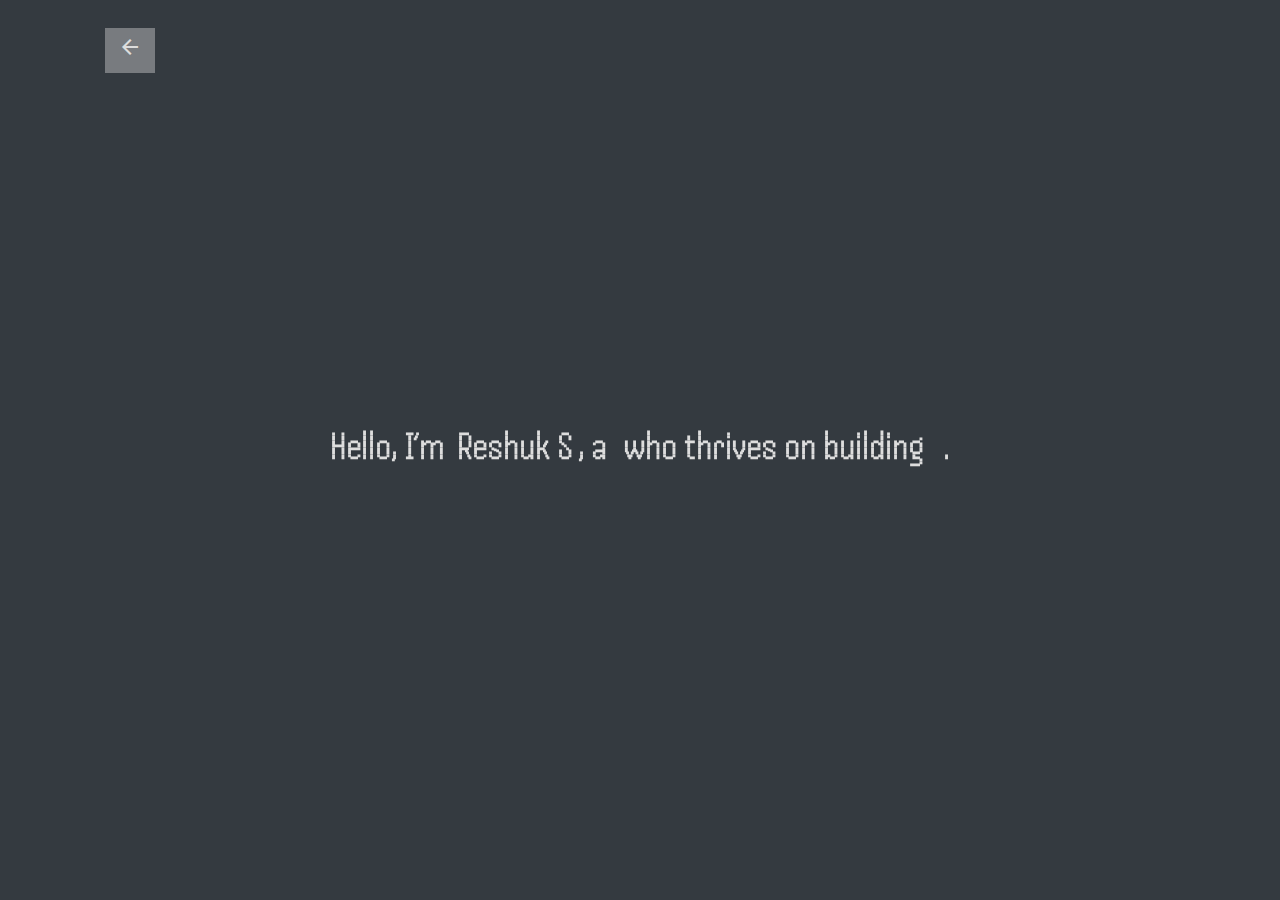
<file: components/assets/khowme.html>
<!DOCTYPE html>
<html lang="en">

<head>
    <meta charset="UTF-8">
    <meta name="viewport" content="width=device-width, initial-scale=1.0">
    <link rel="stylesheet" href="https://cdn.jsdelivr.net/npm/bootstrap@4.0.0/dist/css/bootstrap.min.css" integrity="sha384-Gn5384xqQ1aoWXA+058RXPxPg6fy4IWvTNh0E263XmFcJlSAwiGgFAW/dAiS6JXm"
        crossorigin="anonymous">
    <link rel="stylesheet" href="https://fonts.googleapis.com/css2?family=Material+Symbols+Outlined:opsz,wght,FILL,GRAD@24,400,0,0" />
    <link rel="stylesheet" href="https://cdnjs.cloudflare.com/ajax/libs/font-awesome/6.6.0/css/all.min.css" integrity="sha512-Kc323vGBEqzTmouAECnVceyQqyqdsSiqLQISBL29aUW4U/M7pSPA/gEUZQqv1cwx4OnYxTxve5UMg5GT6L4JJg==" crossorigin="anonymous" referrerpolicy="no-referrer" />
    <link rel="shortcut icon" href="../image/favicon.svg" type="image/x-icon">
    <link rel="stylesheet" href="../../global.css">
    <title>Know ME // RESHUK SAPKOTA</title>
</head>

<body>

    <nav class="navbar d-flex navbar-dark bg-dark">
        <div id="navbar" class="container d-flex justify-content-between align-items-center">
            <div id="go-back-btn">
                <button class="btn go-back-btn" style="border-radius:0; color: #ddd; background: #dddddd67; margin: 20px;">
                    <span class="material-symbols-outlined icon">arrow_back</span>
                </button>
            </div>
        </div>
    </nav>

    <!-- know me section -->
    <div id="main">
        <div id="heading-text">
            <h3>
                Hello, I’m
                <span class="text" id="text1" style="padding: 5px;">Reshuk Sapkota</span>,
                a <span class="text2" id="text2" style="padding: 5px;">Web Developer</span>
                who thrives on building
                <span class="text3" id="text3" style="padding: 5px;">digital experiences</span>.
            </h3>
        </div>
        <div id="paragraph">
            <h6 id="paragraph-text">
                With a deep passion for crafting sleek, high-performance websites,<br>
                I transform ideas into functional, cutting-edge online solutions.<br>
                My expertise spans responsive design, modern frameworks like React,<br>
                and seamless user interfaces that captivate and engage.<br>
                Always pushing boundaries, I turn every project into a buzz-worthy<br>
                digital masterpiece.<br>
                Let’s create something that not only works but wows.
            </h6>
        </div>

    

    
</div>


    </div>

    <script src="https://code.jquery.com/jquery-3.2.1.slim.min.js" integrity="sha384-KJ3o2DKtIkvYIK3UENzmM7KCkRr/rE9/Qpg6aAZGJwFDMVNA/GpGFF93hXpG5KkN" crossorigin="anonymous"></script>
    <script src="https://cdn.jsdelivr.net/npm/popper.js@1.12.9/dist/umd/popper.min.js" integrity="sha384-ApNbgh9B+Y1QKtv3Rn7W3mgPxhU9K/ScQsAP7hUibX39j7fakFPskvXusvfa0b4Q" crossorigin="anonymous"></script>
    <script src="https://cdn.jsdelivr.net/npm/bootstrap@4.0.0/dist/js/bootstrap.min.js" integrity="sha384-JZR6Spejh4U02d8jOt6vLEHfe/JQGiRRSQQxSfFWpi1MquVdAyjUar5+76PVCmYl" crossorigin="anonymous"></script>

    <script>
        // Function to handle going back to the previous page
        function goBack() {
            const previousPage = document.referrer; // Gets the URL of the previous page
            if (previousPage) {
                window.location.assign(previousPage); // Redirects to the previous page
            } else {
                window.location.assign('index.html'); // Fallback in case there's no referrer
            }
        }

        // Attach the event listener to the Go Back button
        const goBackButton = document.querySelector('.go-back-btn');
        goBackButton.addEventListener('click', goBack);

        // Typewriter effect
        function typeWriter(textElement, text, speed, callback) {
            let i = 0;

            function type() {
                // Check if we encounter a <br> tag and add it as a line break
                if (text.substring(i, i + 4) === '<br>') {
                    textElement.innerHTML += '<br>';
                    i += 4; // Skip over the <br> characters
                } else {
                    textElement.innerHTML += text.charAt(i);
                    i++;
                }

                if (i < text.length) {
                    setTimeout(type, speed); // Continue typing
                } else if (callback) {
                    callback(); // Move to the next effect after finishing
                }
            }

            type();
        }

        window.onload = function() {
            const text1 = document.getElementById('text1');
            const text2 = document.getElementById('text2');
            const text3 = document.getElementById('text3');
            const paragraphText = document.getElementById('paragraph-text');
            const techStack = document.getElementById('my-tech-stack');

            // Clear text initially
            text1.innerHTML = '';
            text2.innerHTML = '';
            text3.innerHTML = '';
            paragraphText.innerHTML = '';

            // Type each part with delays and line breaks
            typeWriter(text1, 'Reshuk Sapkota', 100, function() {
                typeWriter(text2, 'Web Developer', 100, function() {
                    typeWriter(text3, 'digital experiences', 100, function() {
                        typeWriter(paragraphText, 'With a deep passion for crafting sleek, high-performance websites,<br> I transform ideas into functional, cutting-edge online solutions.<br> My expertise spans responsive design, modern frameworks like React,<br> and seamless user interfaces that captivate and engage.<br> Always pushing boundaries, I turn every project into a buzz-worthy<br> digital masterpiece.<br> Let’s create something that not only works but wows.', 50, function() {
                            // Show the Tech Stack section after the paragraph finishes typing
                            techStack.style.display = 'block';
                        });
                    });
                });
            });
        };
    </script>

</body>

</html>
</file>
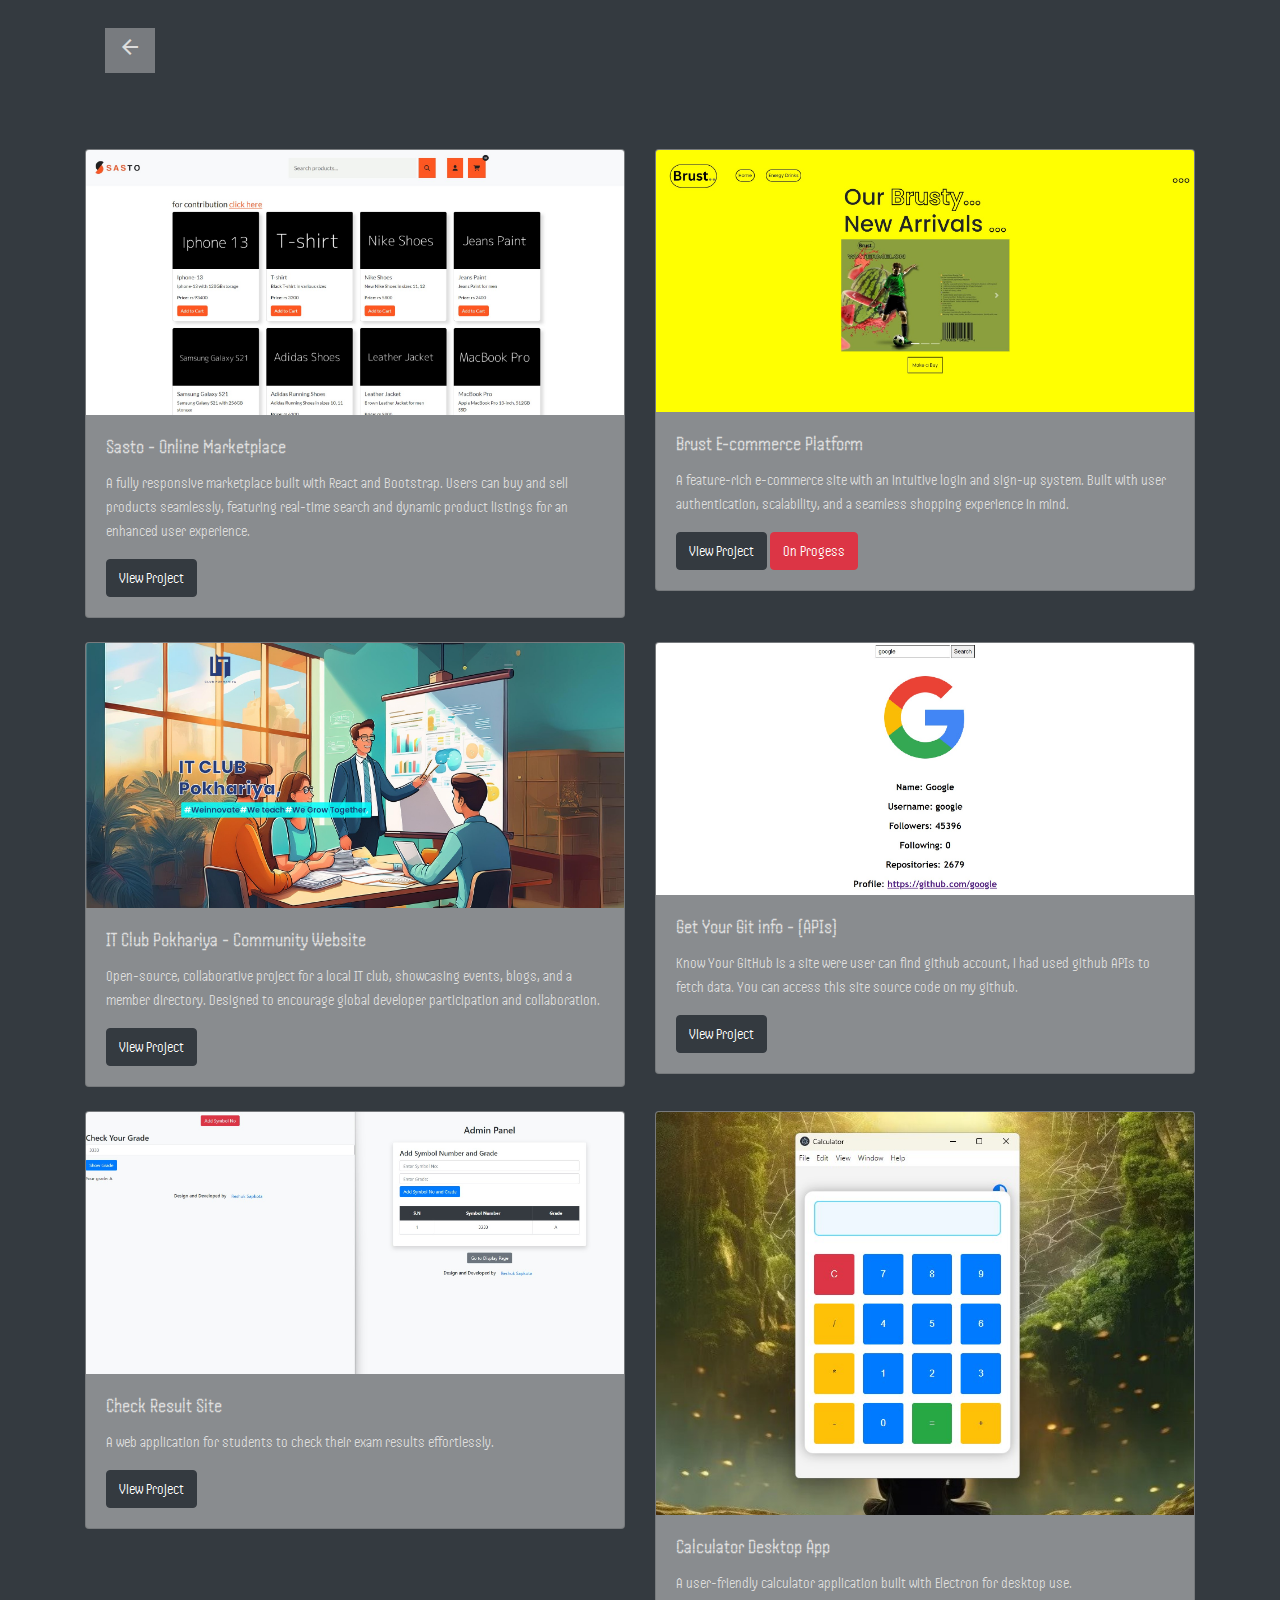
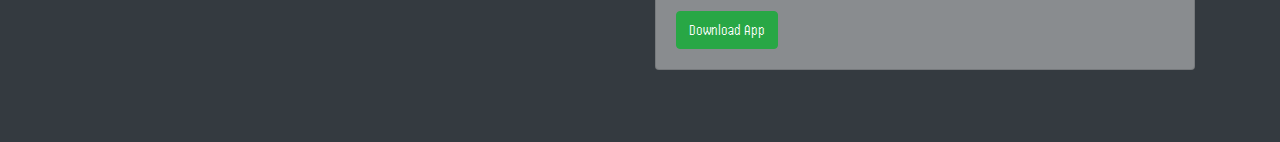
<file: components/assets/myworks.html>
<!DOCTYPE html>
<html lang="en">
<head>
    <meta charset="UTF-8">
    <meta name="viewport" content="width=device-width, initial-scale=1.0">
    <link rel="stylesheet" href="https://cdn.jsdelivr.net/npm/bootstrap@4.0.0/dist/css/bootstrap.min.css" integrity="sha384-Gn5384xqQ1aoWXA+058RXPxPg6fy4IWvTNh0E263XmFcJlSAwiGgFAW/dAiS6JXm" crossorigin="anonymous">
    <link rel="stylesheet" href="https://fonts.googleapis.com/css2?family=Material+Symbols+Outlined:opsz,wght,FILL,GRAD@24,400,0,0" />
    <link rel="stylesheet" href="https://cdnjs.cloudflare.com/ajax/libs/font-awesome/6.6.0/css/all.min.css" integrity="sha512-Kc323vGBEqzTmouAECnVceyQqyqdsSiqLQISBL29aUW4U/M7pSPA/gEUZQqv1cwx4OnYxTxve5UMg5GT6L4JJg==" crossorigin="anonymous" referrerpolicy="no-referrer" />
    <link rel="shortcut icon" href="../image/favicon.svg" type="image/x-icon">
    <link rel="stylesheet" href="../../global.css">
    <title>Know ME // RESHUK SAPKOTA</title>
</head>
<body>

    <nav class="navbar d-flex navbar-dark bg-dark">
        <div id="navbar" class="container d-flex justify-content-between align-items-center">
          <div id="go-back-btn">
            <button class="btn go-back-btn" style="border-radius:0; color: #ddd; background: #dddddd67; margin: 20px;">
              <span class="material-symbols-outlined icon">arrow_back</span>
            </button>
          </div>
        </div>
    </nav>

    <!-- know me section -->
    <div id="mainforwork">
        <div class="container my-5">
            <div class="row">
              <!-- Project 1: Sasto - Online Marketplace -->
              <div class="col-md-6">
                <div class="card mb-4 shadow-sm">
                  <img src="../image/sasto.jpg" class="card-img-top" alt="Sasto Marketplace">
                  <div class="card-body">
                    <h5 class="card-title">Sasto - Online Marketplace</h5>
                    <p class="card-text">
                      A fully responsive marketplace built with React and Bootstrap. Users can buy and sell products seamlessly, 
                      featuring real-time search and dynamic product listings for an enhanced user experience.
                    </p>
                    <a href="https://sastomarketplace.netlify.app/" target="_blank" class="btn btn-dark">View Project</a>
                  </div>
                </div>
              </div>
          
              <!-- Project 2: Brust E-commerce Platform -->
              <div class="col-md-6">
                <div class="card mb-4 shadow-sm">
                  <img src="../image/brust.jpg" class="card-img-top" alt="Brust E-commerce">
                  <div class="card-body">
                    <h5 class="card-title">Brust E-commerce Platform</h5>
                    <p class="card-text">
                      A feature-rich e-commerce site with an intuitive login and sign-up system. Built with user authentication,
                      scalability, and a seamless shopping experience in mind.
                    </p>
                    <a href="https://brust-site.netlify.app/" target="_blank" class="btn btn-dark">View Project</a>
                    <button class="btn btn-danger">On Progess</button>
                  </div>
                </div>
              </div>
          
              <!-- Project 3: IT Club Pokhariya -->
              <div class="col-md-6">
                <div class="card mb-4 shadow-sm">
                  <img src="../image/itclubpok.jpg" class="card-img-top" alt="IT Club Pokhariya">
                  <div class="card-body">
                    <h5 class="card-title">IT Club Pokhariya - Community Website</h5>
                    <p class="card-text">
                      Open-source, collaborative project for a local IT club, showcasing events, blogs, and a member directory.
                      Designed to encourage global developer participation and collaboration.
                    </p>
                    <a href="https://itclubpokhariyaorg.netlify.app/" target="_blank" class="btn btn-dark">View Project</a>
                   
                  </div>
                </div>
               </div>
          <!-- Project 4: Get your Git info -->
               <div class="col-md-6">
                <div class="card mb-4 shadow-sm">
                  <img src="../image/githubid.jpg" class="card-img-top" alt="IT Club Pokhariya">
                  <div class="card-body">
                    <h5 class="card-title">Get Your Git info - (APIs)</h5>
                    <p class="card-text">
                     Know Your GitHub is a site were user can find github account, i had used github APIs to fetch data.
                     You can access this site source code on my github.
                    </p>
                    <a href="https://getyourgitinfo.netlify.app/" target="_blank" class="btn btn-dark">View Project</a>
                   
                  </div>
                </div>
               </div>
     <!-- Product Card for Check Result Site -->
     <div class="col-md-6">
      <div class="card mb-4 shadow-sm">
          <img src="../../components/image/know-your-grade.jpg" class="card-img-top" alt="Check Result Site">
          <div class="card-body">
              <h5 class="card-title">Check Result Site</h5>
              <p class="card-text">A web application for students to check their exam results effortlessly.</p>
              <a href="https://checkresultsite.netlify.app/components/admin" class="btn btn-dark">View Project</a>
          </div>
      </div>
  </div>
  
  <!-- Product Card for Calculator Desktop App -->
  <div class="col-md-6">
      <div class="card mb-4 shadow-sm">
          <img src="./../image/calculator.jpg" class="card-img-top" alt="Calculator App">
          <div class="card-body">
              <h5 class="card-title">Calculator Desktop App</h5>
              <p class="card-text">A user-friendly calculator application built with Electron for desktop use.</p>
              <a href="../../app.rar" class="btn btn-success" >Download App</a>
          </div>
      </div>
  </div>
              </div>
          
            </div>
          </div>
          
          </div>
          
    </div>

    <script src="https://code.jquery.com/jquery-3.2.1.slim.min.js" integrity="sha384-KJ3o2DKtIkvYIK3UENzmM7KCkRr/rE9/Qpg6aAZGJwFDMVNA/GpGFF93hXpG5KkN" crossorigin="anonymous"></script>
    <script src="https://cdn.jsdelivr.net/npm/popper.js@1.12.9/dist/umd/popper.min.js" integrity="sha384-ApNbgh9B+Y1QKtv3Rn7W3mgPxhU9K/ScQsAP7hUibX39j7fakFPskvXusvfa0b4Q" crossorigin="anonymous"></script>
    <script src="https://cdn.jsdelivr.net/npm/bootstrap@4.0.0/dist/js/bootstrap.min.js" integrity="sha384-JZR6Spejh4U02d8jOt6vLEHfe/JQGiRRSQQxSfFWpi1MquVdAyjUar5+76PVCmYl" crossorigin="anonymous"></script>
    
    <script>
      // Function to handle going back to the previous page
      function goBack() {
        const previousPage = document.referrer; // Gets the URL of the previous page
        if (previousPage) {
          window.location.assign(previousPage); // Redirects to the previous page
        } else {
          window.location.assign('index.html'); // Fallback in case there's no referrer
        }
      }
      const goBackButton = document.querySelector('.go-back-btn');
      goBackButton.addEventListener('click', goBack);




    </script>

</body>
</html>
</file>
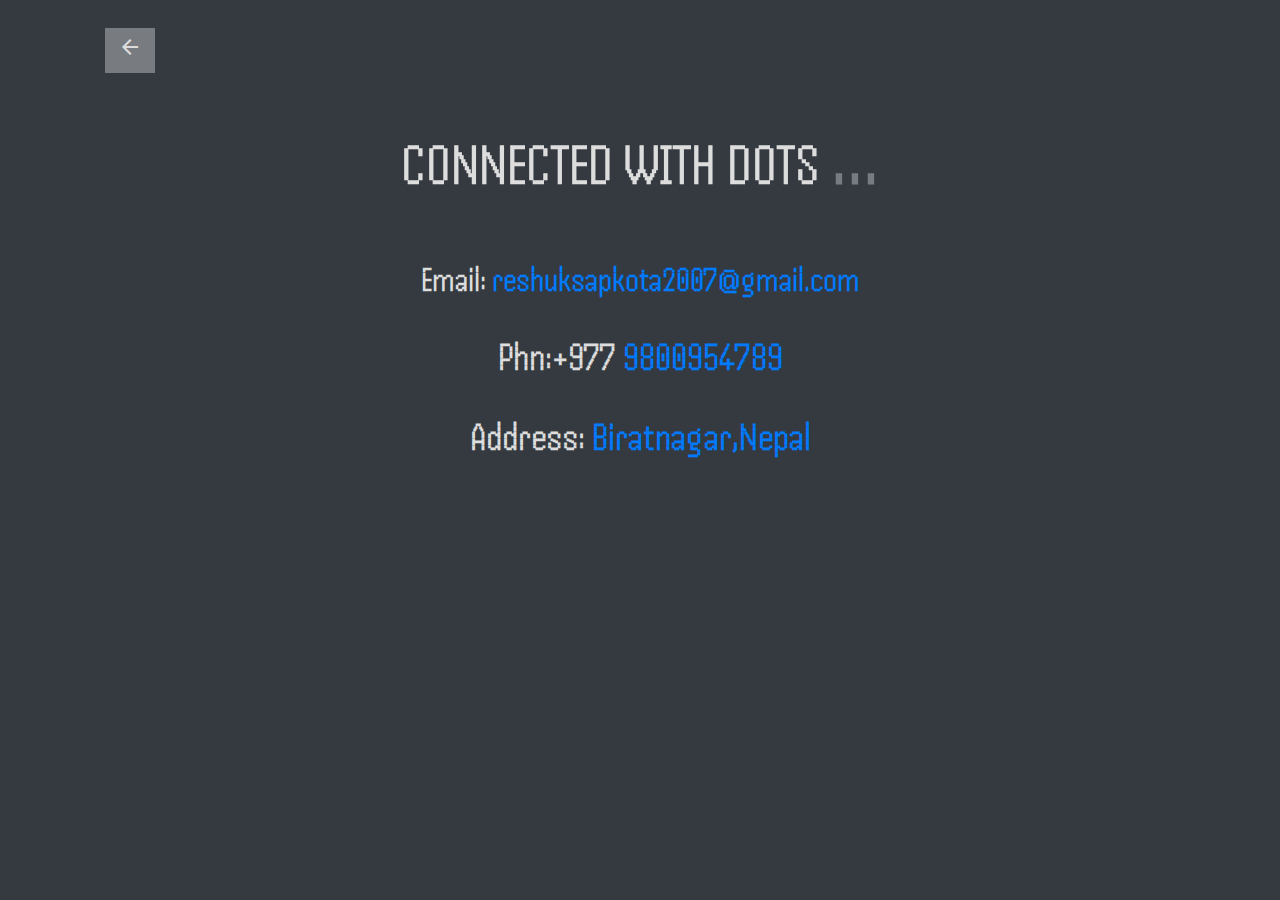
<file: components/assets/rechme.html>
<!DOCTYPE html>
<html lang="en">

<head>
    <meta charset="UTF-8">
    <meta name="viewport" content="width=device-width, initial-scale=1.0">
    <link rel="stylesheet" href="https://cdn.jsdelivr.net/npm/bootstrap@4.0.0/dist/css/bootstrap.min.css" integrity="sha384-Gn5384xqQ1aoWXA+058RXPxPg6fy4IWvTNh0E263XmFcJlSAwiGgFAW/dAiS6JXm"
        crossorigin="anonymous">
    <link rel="stylesheet" href="https://fonts.googleapis.com/css2?family=Material+Symbols+Outlined:opsz,wght,FILL,GRAD@24,400,0,0" />
    <link rel="stylesheet" href="https://cdnjs.cloudflare.com/ajax/libs/font-awesome/6.6.0/css/all.min.css" integrity="sha512-Kc323vGBEqzTmouAECnVceyQqyqdsSiqLQISBL29aUW4U/M7pSPA/gEUZQqv1cwx4OnYxTxve5UMg5GT6L4JJg==" crossorigin="anonymous" referrerpolicy="no-referrer" />
    <link rel="shortcut icon" href="../image/favicon.svg" type="image/x-icon">
    <link rel="stylesheet" href="../../global.css">
    <title>Know ME // RESHUK SAPKOTA</title>
</head>

<body>

    <nav class="navbar d-flex navbar-dark bg-dark">
        <div id="navbar" class="container d-flex justify-content-between align-items-center">
            <div id="go-back-btn">
                <button class="btn go-back-btn" style="border-radius:0; color: #ddd; background: #dddddd67; margin: 20px;">
                    <span class="material-symbols-outlined icon">arrow_back</span>
                </button>
            </div>
        </div>
    </nav>

<!-- get in touch with me -->

<div id="contents">
    <div id="top-text">
        <h3 style="color: #ddd; text-align: center; font-size: 60px;">CONNECTED WITH DOTS <span style="color: #dddddd67; font-size: 90px;">...</span> </h3>
    </div>
    <div id="info">
        <h5 style="font-size: 35px;">Email: <a href="mailto:reshuksapkota2007@gmail.com">reshuksapkota2007@gmail.com</a></h5> <br>
        <h5 style="font-size: 40px;">Phn:+977 <a href="tel:9800954789">9800954789</a> </h5><br>
        <h5 style="font-size: 40px;">Address: <a href="https://www.google.com/maps/place/Biratnagar+56613">Biratnagar,Nepal</a> </h5> <br>
    </div>
</div>


    <script src="https://code.jquery.com/jquery-3.2.1.slim.min.js" integrity="sha384-KJ3o2DKtIkvYIK3UENzmM7KCkRr/rE9/Qpg6aAZGJwFDMVNA/GpGFF93hXpG5KkN" crossorigin="anonymous"></script>
    <script src="https://cdn.jsdelivr.net/npm/popper.js@1.12.9/dist/umd/popper.min.js" integrity="sha384-ApNbgh9B+Y1QKtv3Rn7W3mgPxhU9K/ScQsAP7hUibX39j7fakFPskvXusvfa0b4Q" crossorigin="anonymous"></script>
    <script src="https://cdn.jsdelivr.net/npm/bootstrap@4.0.0/dist/js/bootstrap.min.js" integrity="sha384-JZR6Spejh4U02d8jOt6vLEHfe/JQGiRRSQQxSfFWpi1MquVdAyjUar5+76PVCmYl" crossorigin="anonymous"></script>

    <script>
        // Function to handle going back to the previous page
        function goBack() {
            const previousPage = document.referrer; // Gets the URL of the previous page
            if (previousPage) {
                window.location.assign(previousPage); // Redirects to the previous page
            } else {
                window.location.assign('index.html'); // Fallback in case there's no referrer
            }
        }

        // Attach the event listener to the Go Back button
        const goBackButton = document.querySelector('.go-back-btn');
        goBackButton.addEventListener('click', goBack);

    </script>

</body>

</html>
</file>
<file: global.css>
@import url('https://fonts.googleapis.com/css2?family=Handjet:wght@100..900&display=swap');
*{
    margin: 0;
    font-family: "Handjet", sans-serif;
    
}
body{
    background:  #343a40;
    
}

#nav-list {
     
    display: flex;
    flex-wrap: wrap;
    flex-direction: row;
    background-color: transparent; 
    padding: 10px;
    position:absolute;
    top: 80%;
    left: 50%;
    list-style: none;
    font-size: 30px;
	
    z-index: -1;

}
#nav-list li .icon{
    visibility: hidden;
    color: #ddd;
    margin: 10px;
    background: #dddddd67;
    padding: 20px;
    transition: 0.5s ease;
	
}
#nav-list  li:hover .icon{
    visibility: visible;
}
#nav-list  a {
    text-decoration: none !important;
    color: #ddd;
	
}


#about-my-self{
    position: fixed;
  inset: 0;
  width: fit-content;
  height: fit-content;
  margin: auto;
  
}

.word {
	text-align: center;
	perspective: 1000px; 
   
}

.word span {
	
	display: inline-block;
    color: #ddd;
	font-size: 100px;
	user-select: none;
	line-height: .8;
}

.word span:nth-child(1).active {
	animation: balance 1.5s ease-out;
	transform-origin: bottom left;
}

@keyframes balance {
	0%, 100% {
		transform: rotate(0deg);
	}
	
	30%, 60% {
		transform: rotate(-45deg);
	}
}

.word span:nth-child(2).active {
	animation: shrinkjump 1s ease-in-out;
	transform-origin: bottom center;
}

@keyframes shrinkjump {
	10%, 35% {
		transform: scale(2, .2) translate(0, 0);
	}
	
	45%, 50% {
		transform: scale(1) translate(0, -150px);
	}
	
	80% {
		transform: scale(1) translate(0, 0);
	}
}

.word span:nth-child(3).active {
	animation: falling 2s ease-out;
	transform-origin: bottom center;
}

@keyframes falling {
	12% {
		transform: rotateX(240deg);
	}
	
	24% {
		transform: rotateX(150deg);
	}
	
	36% {
		transform: rotateX(200deg);
	}
	
	48% {
		transform: rotateX(175deg);
	}
	
	60%, 85% {
		transform: rotateX(180deg);
	}
	
	100% {
		transform: rotateX(0deg);
	}
}

.word span:nth-child(4).active {
	animation: rotate 1s ease-out;
}
.word span:nth-child(5).active {
	animation: falling 1s ease-out;
}
.word span:nth-child(6).active {
	animation: shrinkjump 1s ease-out;
}

@keyframes rotate {
	20%, 80% {
		transform: rotateY(180deg);
	}
	
	100% {
		transform: rotateY(360deg);
	}
}

.word span:nth-child(7).active {
	animation: toplong 1.5s linear;
}

@keyframes toplong {
	10%, 40% {
		transform: translateY(-48vh) scaleY(1);
	}
	
	90% {
		transform: translateY(-48vh) scaleY(4);
	}
}
  



#social-network-icons{
    display: flex;
    align-items: center;
    justify-content: center;
    gap: 50px;
    font-size: 40px;
    margin: 20px;
    background: #dddddd5d;
    border: 2px #dddddd5d solid;
    border-radius:10px;
    padding: 10px;
    transition: 1s ease-in-out;
	
}
#social-network-icons:hover{
    background: transparent;
    gap: 20px;
}
#for-facebook a{
    transition: 0.5s ease-in-out;
	  
}
#for-Linkedin a{
    transition: 0.5s ease-in-out;
	  
}
#for-Github a{
    transition: 0.5s ease-in-out;
	  
}
#for-Gmail a{
    transition: 0.5s ease-in-out;
	  
}

#for-facebook:hover a{
    font-size: 65px;
}
#for-Linkedin:hover a{
    font-size: 65px;
}
#for-Github:hover a{
    font-size: 65px;
}
#for-Gmail:hover a{
    font-size: 65px;
}


#view-my-project{
	display: flex;
	align-items: center;
	justify-content: center;
}




#main{
	position: fixed;
	inset: 0;
	width: fit-content;
	height: fit-content;
	margin: auto;
	color: #ddd;
	text-align: center;

	
}
#heading-text h3{
	font-size: 40px;
	transition: 1s ease-in-out;
	cursor: pointer;
}
#paragraph h6{
	text-align: center;
	font-size: 20px;
}

#heading-text h3 .text:hover {
	background: #007bff;
}
#heading-text h3 .text2:hover {
	background: #d0614e;
}
#heading-text h3 .text3:hover {
	background: #ffc107;
	color: #fff;
}

.cursor {
	display: inline-block;
	width: 2px;
	background-color: black;
	animation: blink 0.7s steps(1) infinite;
  }
  
  @keyframes blink {
	50% {
	  opacity: 0;
	}
  }

  #mainforwork{
	display: flex;
	align-items: center;
	justify-content: center;
	flex-direction: row;
	flex-wrap: wrap;
    top: 50%;
	overflow-y:   auto;
  }

  .card{
	background: #898c8f;
	color: #ddd;
  }
  .btn-dark:hover{
	background: transparent;
  }




  #my-tech-stack {
    margin-top: 50px;
    animation: fadeIn 1s ease-in-out;
}

.progress-container {
    margin-bottom: 25px;
    animation: slideInUp 1s ease-in-out;
}

.progress {
    height: 30px;
    background-color: #e9ecef;
    border-radius: 50px;
}

.progress-bar {
    font-size: 1.2rem;
    line-height: 30px;
    border-radius: 50px;
}

.tech-level {
    color: #fff;
    font-weight: bold;
    position: absolute;
    left: 50%;
    transform: translateX(-50%);
}

/* Keyframes for animations */
@keyframes fadeIn {
    0% { opacity: 0; }
    100% { opacity: 1; }
}

@keyframes slideInUp {
    0% { transform: translateY(50px); opacity: 0; }
    100% { transform: translateY(0); opacity: 1; }
}


#info{
	color: #ddd;
	text-align: center;
	margin-top: 50px;
}

@media only screen and (max-width: 600px) {
	#nav-list {
	  font-size: 20px;
	  z-index: 1;
	  background: #007bffdb;
	  height: 100vh;
	  right: 0;
	}
  }



  /* send message */
</file>
